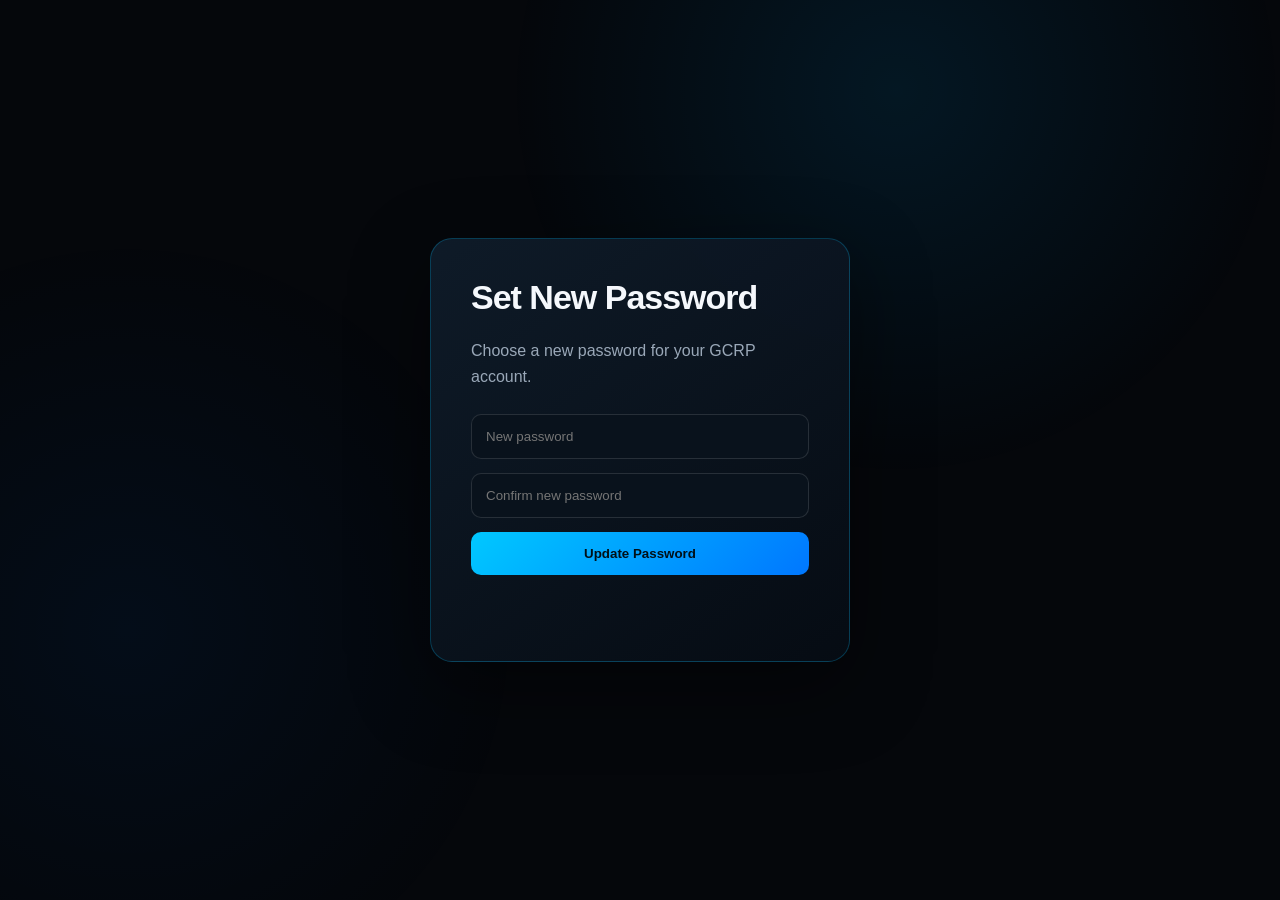
<file: reset-password.html>
<!DOCTYPE html>
<html lang="en">
<head>
  <meta charset="UTF-8">
  <meta name="viewport" content="width=device-width, initial-scale=1.0">
  <title>Reset GCRP Password</title>
  <link rel="stylesheet" href="styles.css">
</head>

<body>

  <main class="login-page">
    <div class="login-card">

      <h1>Set New Password</h1>
      <p>Choose a new password for your GCRP account.</p>

      <form id="reset-form">

        <input
          id="password"
          type="password"
          placeholder="New password"
          minlength="8"
          required
        >

        <input
          id="confirm-password"
          type="password"
          placeholder="Confirm new password"
          minlength="8"
          required
        >

        <button type="submit">
          Update Password
        </button>

        <p id="reset-message"></p>

      </form>

    </div>
  </main>

  <script src="reset-password.js"></script>

</body>
</html>
</file>
<file: styles.css>
:root{
  --bg:#05070b;
  --panel:#0b1119;
  --panel2:#0e1722;
  --text:#f5f8fc;
  --muted:#9aa8b8;
  --cyan:#00c8ff;
  --cyan2:#0077ff;
  --line:rgba(255,255,255,.10);
  --gold:#f0b83c;
  --purple:#a56bff;
  --green:#00d084;
  --red:#ff5c77;
  --max:1200px;
}


/* ==========================================
   GLOBAL
========================================== */

*{
  box-sizing:border-box;
}

html{
  scroll-behavior:smooth;
}

body{
  margin:0;
  background:var(--bg);
  color:var(--text);
  font-family:Inter,Segoe UI,Arial,sans-serif;
  line-height:1.6;
  overflow-x:hidden;
}

body::before{
  content:"";
  position:fixed;
  inset:0;
  pointer-events:none;

  background:
    radial-gradient(
      circle at 70% 10%,
      rgba(0,170,255,.10),
      transparent 32%
    ),

    radial-gradient(
      circle at 10% 70%,
      rgba(0,120,255,.06),
      transparent 30%
    );

  z-index:-2;
}


.noise{
  position:fixed;
  inset:0;
  pointer-events:none;
  opacity:.035;

  background-image:url(
    "data:image/svg+xml,%3Csvg viewBox='0 0 160 160' xmlns='http://www.w3.org/2000/svg'%3E%3Cfilter id='n'%3E%3CfeTurbulence type='fractalNoise' baseFrequency='.9' numOctaves='2' stitchTiles='stitch'/%3E%3C/filter%3E%3Crect width='100%25' height='100%25' filter='url(%23n)'/%3E%3C/svg%3E"
  );
}


a{
  color:inherit;
  text-decoration:none;
}


/* ==========================================
   MAIN WEBSITE NAVBAR
========================================== */

.navbar{
  position:fixed;
  top:0;
  left:0;
  right:0;

  height:78px;

  z-index:20;

  display:flex;
  align-items:center;
  justify-content:space-between;

  padding:0 4vw;

  background:rgba(5,7,11,.72);

  backdrop-filter:blur(18px);

  border-bottom:
    1px solid var(--line);
}


.brand{
  display:flex;
  align-items:center;
  gap:10px;

  font-weight:900;
  letter-spacing:.8px;
}


.brand img{
  width:48px;
  height:48px;
  object-fit:contain;
}


.brand span{
  font-size:13px;
  line-height:1.05;
}


.brand small{
  font-size:9px;
  color:var(--cyan);
  letter-spacing:2px;
}


nav{
  display:flex;
  align-items:center;
  gap:24px;

  font-size:13px;

  color:#c9d3df;
}


nav a{
  transition:.25s;
}


nav a:hover{
  color:var(--cyan);
}


.nav-discord{
  padding:9px 14px;

  border:
    1px solid
    rgba(0,200,255,.45);

  border-radius:7px;
}


.menu-toggle{
  display:none;

  background:none;
  color:white;
  border:0;

  font-size:25px;
}


/* ==========================================
   HERO
========================================== */

.hero{
  min-height:100vh;

  position:relative;

  display:flex;
  align-items:center;

  max-width:var(--max);

  margin:auto;

  padding:
    130px 5% 90px;

  overflow:hidden;
}


.hero::before{
  content:"";

  position:absolute;

  inset:0;

  background:

    linear-gradient(
      90deg,
      rgba(5,7,11,.98) 0%,
      rgba(5,7,11,.76) 45%,
      rgba(5,7,11,.25) 100%
    ),

    radial-gradient(
      circle at 80% 50%,
      rgba(0,180,255,.16),
      transparent 38%
    );

  z-index:-1;
}


.hero-content{
  width:58%;

  position:relative;

  z-index:2;
}


.eyebrow,
.section-heading > span{

  font-size:11px;

  letter-spacing:3px;

  color:var(--cyan);

  font-weight:800;
}


.eyebrow span{

  display:inline-block;

  width:28px;

  height:2px;

  background:var(--cyan);

  vertical-align:middle;

  margin-right:8px;
}


h1{

  font-size:
    clamp(46px,7vw,92px);

  line-height:.91;

  letter-spacing:-4px;

  margin:22px 0;
}


.hero h1 strong{

  color:var(--cyan);

  text-shadow:
    0 0 35px
    rgba(0,200,255,.35);
}


.hero p{

  font-size:18px;

  color:var(--muted);

  max-width:520px;
}


/* ==========================================
   BUTTONS
========================================== */

.hero-actions{

  display:flex;

  gap:12px;

  flex-wrap:wrap;

  margin-top:28px;
}


.btn{

  display:inline-flex;

  align-items:center;

  justify-content:center;

  padding:13px 22px;

  border-radius:7px;

  font-size:12px;

  font-weight:900;

  letter-spacing:1.2px;

  border:
    1px solid var(--line);

  transition:.25s;
}


.btn:hover{

  transform:
    translateY(-2px);
}


.primary{

  background:var(--cyan);

  color:#001018;

  box-shadow:
    0 0 30px
    rgba(0,200,255,.2);
}


.secondary{

  background:
    rgba(255,255,255,.04);

  border-color:
    rgba(255,255,255,.18);
}


/* ==========================================
   HERO STATUS
========================================== */

.status-row{

  display:flex;

  gap:30px;

  margin-top:55px;
}


.status-row div{

  display:flex;

  flex-direction:column;
}


.status-row b{

  font-size:17px;
}


.status-row span{

  font-size:8px;

  color:#718093;

  letter-spacing:1.4px;
}


/* ==========================================
   HERO LOGO
========================================== */

.hero-logo{

  position:absolute;

  right:-2%;

  width:52%;

  max-width:650px;

  display:grid;

  place-items:center;
}


.hero-logo img{

  width:90%;

  filter:
    drop-shadow(
      0 0 45px
      rgba(0,180,255,.22)
    );

  animation:
    float 6s
    ease-in-out
    infinite;
}


.logo-ring{

  position:absolute;

  width:62%;

  aspect-ratio:1;

  border:
    1px solid
    rgba(0,200,255,.18);

  border-radius:50%;

  box-shadow:
    0 0 100px
    rgba(0,160,255,.13);
}


@keyframes float{

  50%{

    transform:
      translateY(-10px);

  }

}


.scroll-hint{

  position:absolute;

  bottom:25px;

  left:5%;

  font-size:9px;

  letter-spacing:2px;

  color:#667485;
}


.scroll-hint span{

  color:var(--cyan);

  font-size:17px;

  margin-left:8px;
}


/* ==========================================
   SECTIONS
========================================== */

.section{

  max-width:var(--max);

  margin:auto;

  padding:120px 5%;
}


.section.dark{

  max-width:none;

  background:
    linear-gradient(
      180deg,
      #070b11,
      #05070b
    );

  border-top:
    1px solid
    rgba(255,255,255,.04);

  border-bottom:
    1px solid
    rgba(255,255,255,.04);

  padding-left:
    max(
      5%,
      calc(
        (100vw - var(--max)) / 2 + 5%
      )
    );

  padding-right:
    max(
      5%,
      calc(
        (100vw - var(--max)) / 2 + 5%
      )
    );
}


.section-heading{

  margin-bottom:55px;
}


.section-heading h2{

  font-size:
    clamp(30px,4vw,54px);

  margin:8px 0 0;

  letter-spacing:-2px;
}


/* ==========================================
   ABOUT
========================================== */

.about-grid{

  display:grid;

  grid-template-columns:
    1.2fr .8fr;

  gap:50px;
}


.lead{

  font-size:24px;

  line-height:1.35;

  color:#e8eef6;
}


.about-copy > p:not(.lead){

  color:var(--muted);

  max-width:680px;
}


/* ==========================================
   FEATURES
========================================== */

.feature-grid{

  display:grid;

  grid-template-columns:
    1fr 1fr;

  gap:12px;

  margin-top:30px;
}


.feature-grid article,
.org-card,
.news-card,
.rules-grid article{

  background:

    linear-gradient(
      145deg,
      rgba(255,255,255,.045),
      rgba(255,255,255,.015)
    );

  border:
    1px solid var(--line);

  border-radius:12px;

  padding:22px;

  transition:.3s;
}


.feature-grid article:hover,
.org-card:hover,
.news-card:hover{

  border-color:
    rgba(0,200,255,.35);

  transform:
    translateY(-4px);
}


.feature-grid b{

  font-size:22px;
}


.feature-grid h3{

  margin:10px 0 4px;

  font-size:15px;
}


.feature-grid p{

  margin:0;

  color:var(--muted);

  font-size:12px;
}


/* ==========================================
   CITY
========================================== */

.city-card{

  min-height:430px;

  border:
    1px solid
    rgba(0,200,255,.2);

  border-radius:18px;

  position:relative;

  overflow:hidden;

  background:

    linear-gradient(
      180deg,
      rgba(0,150,255,.12),
      rgba(0,0,0,.45)
    ),

    radial-gradient(
      circle at 50% 40%,
      rgba(0,190,255,.24),
      transparent 38%
    );
}


.city-card::after{

  content:"";

  position:absolute;

  left:0;

  right:0;

  bottom:0;

  height:65%;

  background:

    linear-gradient(
      90deg,

      transparent 0 5%,

      #0b1722 5% 12%,

      transparent 12% 15%,

      #0a1825 15% 23%,

      transparent 23% 26%,

      #0a1621 26% 36%,

      transparent 36% 40%,

      #0a1824 40% 50%,

      transparent 50% 53%,

      #091724 53% 64%,

      transparent 64% 68%,

      #0b1722 68% 78%,

      transparent 78% 82%,

      #0b1722 82% 94%,

      transparent 94%
    );

  opacity:.8;
}


.city-card-text{

  position:absolute;

  z-index:2;

  left:30px;

  bottom:30px;
}


.city-card-text span{

  display:block;

  color:var(--cyan);

  letter-spacing:3px;

  font-size:10px;
}


.city-card-text strong{

  font-size:35px;

  line-height:1;
}


/* ==========================================
   SERVERS
========================================== */

.server-grid{

  display:grid;

  grid-template-columns:
    repeat(2,1fr);

  gap:14px;
}


.server-card{

  display:grid;

  grid-template-columns:
    64px 1fr 42px;

  align-items:center;

  gap:18px;

  padding:20px;

  border:
    1px solid var(--line);

  border-radius:12px;

  background:#0a1018;

  transition:.25s;
}


.server-card:hover{

  transform:
    translateY(-3px);

  border-color:
    rgba(0,200,255,.38);
}


.server-card.gold:hover{

  border-color:
    rgba(240,184,60,.45);
}


.server-card.purple:hover{

  border-color:
    rgba(165,107,255,.45);
}


.server-icon{

  width:54px;

  height:54px;

  border-radius:10px;

  display:grid;

  place-items:center;

  background:
    rgba(0,200,255,.08);

  border:
    1px solid
    rgba(0,200,255,.2);

  font-weight:900;

  color:var(--cyan);

  font-size:18px;
}


.gold .server-icon{

  color:var(--gold);

  background:
    rgba(240,184,60,.08);

  border-color:
    rgba(240,184,60,.2);
}


.purple .server-icon{

  color:var(--purple);

  background:
    rgba(165,107,255,.08);

  border-color:
    rgba(165,107,255,.2);
}


.tag{

  font-size:8px;

  letter-spacing:2px;

  color:#758495;
}


.server-card h3{

  margin:4px 0;

  font-size:17px;
}


.server-card p{

  margin:0;

  color:var(--muted);

  font-size:11px;
}


.arrow-btn{

  width:40px;

  height:40px;

  display:grid;

  place-items:center;

  border:
    1px solid var(--line);

  border-radius:50%;

  color:var(--cyan);

  font-size:20px;
}


/* ==========================================
   ORGANISATIONS
========================================== */

.org-grid{

  display:grid;

  grid-template-columns:
    repeat(4,1fr);

  gap:14px;
}


.org-card{

  min-height:190px;
}


.org-number{

  font-size:10px;

  color:var(--cyan);

  letter-spacing:2px;
}


.org-card h3{

  font-size:16px;

  margin:28px 0 6px;
}


.org-card p{

  font-size:11px;

  color:var(--muted);
}


.edit-note{

  font-size:11px;

  color:#647487;

  margin-top:20px;
}


/* ==========================================
   RULES
========================================== */

.rules-grid{

  display:grid;

  grid-template-columns:
    repeat(3,1fr);

  gap:14px;
}


.rules-grid article{

  min-height:190px;
}


.rules-grid span{

  color:var(--cyan);

  font-size:10px;

  letter-spacing:2px;
}


.rules-grid h3{

  font-size:17px;
}


.rules-grid p{

  font-size:12px;

  color:var(--muted);
}


/* ==========================================
   STAFF TREE
========================================== */

.staff-tree{

  text-align:center;
}


.rank{

  display:inline-block;

  padding:16px 24px;

  border:
    1px solid var(--line);

  background:#0b1119;

  border-radius:9px;

  font-size:11px;

  letter-spacing:1.2px;

  font-weight:800;
}


.chief{

  border-color:
    rgba(0,200,255,.45);

  box-shadow:
    0 0 30px
    rgba(0,200,255,.07);
}


.line{

  height:35px;

  width:1px;

  background:
    linear-gradient(
      var(--cyan),
      transparent
    );

  margin:auto;
}


.rank-row{

  display:grid;

  grid-template-columns:
    repeat(3,1fr);

  gap:14px;
}


.rank-row .rank{

  width:100%;
}


/* ==========================================
   NEWS
========================================== */

.news-grid{

  display:grid;

  grid-template-columns:
    1.5fr 1fr 1fr;

  gap:14px;
}


.news-card{

  min-height:240px;
}


.news-card > span{

  font-size:9px;

  letter-spacing:2px;

  color:var(--cyan);
}


.news-card h3{

  font-size:18px;

  margin-top:30px;
}


.news-card p{

  font-size:12px;

  color:var(--muted);
}


.news-card time{

  display:block;

  margin-top:30px;

  font-size:10px;

  color:#617184;
}


.featured{

  background:

    linear-gradient(
      135deg,
      rgba(0,190,255,.12),
      rgba(255,255,255,.02)
    );
}


/* ==========================================
   CTA
========================================== */

.cta{

  max-width:var(--max);

  margin:auto;

  padding:110px 5%;

  display:flex;

  align-items:center;

  justify-content:space-between;

  border-top:
    1px solid var(--line);
}


.cta span{

  font-size:10px;

  letter-spacing:3px;

  color:var(--cyan);
}


.cta h2{

  font-size:48px;

  line-height:.95;

  margin:10px 0;
}


/* ==========================================
   FOOTER
========================================== */

footer{

  padding:35px 5%;

  border-top:
    1px solid var(--line);

  display:flex;

  align-items:center;

  justify-content:space-between;

  gap:20px;

  max-width:1200px;

  margin:auto;
}


.footer-brand{

  display:flex;

  align-items:center;

  gap:12px;
}


.footer-brand img{

  width:42px;

  height:42px;

  object-fit:contain;
}


.footer-brand div{

  display:flex;

  flex-direction:column;

  font-size:11px;
}


.footer-brand span{

  font-size:8px;

  color:#667485;

  letter-spacing:1.5px;
}


.footer-links{

  display:flex;

  gap:18px;

  font-size:10px;

  color:#8a98a8;
}


.footer-links a:hover{

  color:var(--cyan);
}


footer > p{

  font-size:9px;

  color:#596778;
}


/* ==========================================
   GCRP STAFF
========================================== */

.staff-section{

  padding:80px 0;
}


.staff-grid{

  display:grid;

  grid-template-columns:
    repeat(auto-fit,minmax(240px,1fr));

  gap:20px;

  margin-top:35px;
}


.staff-card{

  position:relative;

  padding:28px;

  border:
    1px solid
    rgba(0,195,255,.25);

  border-radius:16px;

  background:
    rgba(10,18,28,.75);

  cursor:pointer;

  transition:
    transform .25s ease,
    border-color .25s ease,
    box-shadow .25s ease;
}


.staff-card:hover{

  transform:
    translateY(-5px);

  border-color:
    rgba(0,195,255,.8);

  box-shadow:
    0 10px 35px
    rgba(0,195,255,.12);
}


.staff-card h3{

  margin:0 0 8px;
}


.staff-card p{

  margin:0 0 14px;

  opacity:.75;
}


.staff-card span{

  font-size:14px;
}


/* ==========================================
   STAFF PROFILE
========================================== */

.staff-profile{

  position:fixed;

  inset:0;

  z-index:9999;

  display:flex;

  align-items:center;

  justify-content:center;

  padding:20px;

  background:
    rgba(0,0,0,.72);

  backdrop-filter:
    blur(8px);
}


.staff-profile[hidden]{

  display:none;
}


#staff-profile-content{

  width:
    min(420px,100%);

  padding:35px;

  border:
    1px solid
    rgba(0,195,255,.4);

  border-radius:20px;

  background:#071019;

  box-shadow:
    0 20px 60px
    rgba(0,0,0,.5);
}


#staff-profile-content h2{

  margin-top:0;

  font-size:28px;
}


#staff-profile-content p{

  margin:14px 0;
}


#close-staff-profile{

  position:fixed;

  top:25px;

  right:25px;

  width:42px;

  height:42px;

  border:
    1px solid
    rgba(255,255,255,.25);

  border-radius:50%;

  background:
    rgba(10,18,28,.9);

  color:white;

  font-size:25px;

  cursor:pointer;
}


/* ==========================================
   GCRP ADMIN HEADER
========================================== */

header{

  position:fixed;

  top:0;
  left:0;
  right:0;

  height:70px;

  display:flex;

  align-items:center;

  justify-content:space-between;

  padding:0 5%;

  background:
    rgba(7,16,25,.88);

  backdrop-filter:
    blur(18px);

  border-bottom:
    1px solid
    rgba(0,191,255,.15);

  z-index:1000;
}


header a{

  padding:9px 16px;

  border-radius:8px;

  border:
    1px solid
    rgba(0,191,255,.35);

  color:#00bfff;

  transition:.25s ease;
}


header a:hover{

  background:
    rgba(0,191,255,.1);

  border-color:
    rgba(0,191,255,.8);

  transform:
    translateY(-2px);
}


.logo h2{

  margin:0;

  font-size:18px;

  letter-spacing:2px;

  color:white;
}


.logo span{

  font-size:9px;

  letter-spacing:4px;

  color:#00bfff;
}


/* ==========================================
   ADMIN DASHBOARD STATS
========================================== */

.dashboard-stats{

  display:grid;

  grid-template-columns:
    repeat(4,1fr);

  gap:18px;

  margin:
    35px 0 45px;
}


.stat-card{

  position:relative;

  overflow:hidden;

  padding:25px;

  border-radius:18px;

  background:

    linear-gradient(
      145deg,
      rgba(18,30,45,.95),
      rgba(7,14,22,.9)
    );

  border:
    1px solid
    rgba(255,255,255,.08);

  transition:
    .3s ease;
}


/* TOP GLOW LINE */

.stat-card::before{

  content:"";

  position:absolute;

  top:0;
  left:0;

  width:100%;

  height:3px;

  background:

    linear-gradient(
      90deg,
      var(--cyan),
      var(--cyan2)
    );
}


.stat-card:nth-child(2)::before{

  background:

    linear-gradient(
      90deg,
      var(--purple),
      #704cff
    );
}


.stat-card:nth-child(3)::before{

  background:

    linear-gradient(
      90deg,
      var(--gold),
      #ff7a30
    );
}


.stat-card:nth-child(4)::before{

  background:

    linear-gradient(
      90deg,
      var(--green),
      #00bfff
    );
}


.stat-card:hover{

  transform:
    translateY(-6px);

  border-color:
    rgba(0,191,255,.45);

  box-shadow:
    0 15px 40px
    rgba(0,191,255,.10);
}


.stat-card span{

  font-size:25px;

  display:block;

  margin-bottom:12px;
}


.stat-card h2{

  font-size:34px;

  margin:0;

  color:white;
}


.stat-card p{

  margin-top:5px;

  color:#8fa3b7;

  font-size:12px;

  letter-spacing:1px;
}


/* ==========================================
   ADMIN GRID
========================================== */

.admin-grid{

  display:grid;

  grid-template-columns:
    repeat(2,1fr);

  gap:20px;

  margin-top:30px;
}


/* ==========================================
   ADMIN CARDS
========================================== */

.admin-card{

  position:relative;

  overflow:hidden;

  text-align:left;

  padding:30px;

  min-height:190px;

  cursor:pointer;

  border-radius:18px;

  border:
    1px solid
    rgba(255,255,255,.08);

  background:

    linear-gradient(
      145deg,
      rgba(18,30,45,.95),
      rgba(7,14,22,.9)
    );

  color:white;

  transition:
    transform .3s ease,
    border-color .3s ease,
    box-shadow .3s ease;
}


.admin-card::before{

  content:"";

  position:absolute;

  width:150px;

  height:150px;

  right:-60px;

  top:-60px;

  border-radius:50%;

  background:
    rgba(0,191,255,.08);

  transition:.4s ease;
}


.admin-card:hover::before{

  transform:
    scale(1.8);
}


.admin-card:hover{

  transform:
    translateY(-6px);

  border-color:
    rgba(0,191,255,.55);

  box-shadow:
    0 20px 50px
    rgba(0,191,255,.10);
}


.admin-card span{

  position:relative;

  z-index:2;

  display:inline-grid;

  place-items:center;

  width:55px;

  height:55px;

  border-radius:15px;

  font-size:26px;

  background:
    rgba(0,191,255,.08);

  border:
    1px solid
    rgba(0,191,255,.2);
}


.admin-card h2{

  position:relative;

  z-index:2;

  margin:
    20px 0 8px;

  font-size:20px;
}


.admin-card p{

  position:relative;

  z-index:2;

  margin:0;

  color:#91a2b5;

  font-size:13px;

  line-height:1.6;
}


/* DIFFERENT COLORED ADMIN CARDS */

.admin-card:nth-child(1)::after{

  background:
    var(--cyan);
}


.admin-card:nth-child(2)::after{

  background:
    var(--purple);
}


.admin-card:nth-child(3)::after{

  background:
    var(--gold);
}


.admin-card:nth-child(4)::after{

  background:
    var(--green);
}


.admin-card::after{

  content:"";

  position:absolute;

  bottom:0;

  left:0;

  width:100%;

  height:3px;
}


/* ==========================================
   OWNER DASHBOARD
========================================== */

.owner-dashboard{

  position:relative;

  overflow:hidden;

  margin-top:45px;

  padding:35px;

  border-radius:20px;

  background:

    linear-gradient(
      135deg,
      rgba(0,191,255,.12),
      rgba(120,80,255,.08)
    );

  border:
    1px solid
    rgba(0,191,255,.3);
}


.owner-dashboard::before{

  content:"👑";

  position:absolute;

  right:30px;

  top:20px;

  font-size:70px;

  opacity:.12;
}


.owner-dashboard h2{

  margin-top:0;

  color:white;
}


.owner-dashboard p{

  color:#aebdca;
}


/* ==========================================
   MANAGEMENT LIST CARDS
========================================== */

#links-list > div,
#staff-management-list > div,
#complaints-list > div{

  background:

    linear-gradient(
      145deg,
      rgba(15,25,38,.9),
      rgba(7,14,22,.9)
    );

  transition:.25s ease;
}


#links-list > div:hover,
#staff-management-list > div:hover,
#complaints-list > div:hover{

  transform:
    translateY(-3px);

  border-color:
    rgba(0,191,255,.6) !important;

  box-shadow:
    0 12px 30px
    rgba(0,191,255,.08);
}


/* ==========================================
   INPUTS AND SELECTS
========================================== */

input,
select{

  background:#09121c;

  color:white;

  border:
    1px solid
    rgba(255,255,255,.12);

  outline:none;

  transition:.25s ease;
}


input:focus,
select:focus{

  border-color:#00bfff;

  box-shadow:
    0 0 0 3px
    rgba(0,191,255,.1);
}


/* ==========================================
   ADMIN ACTION BUTTONS
========================================== */

#save-link,
#add-staff-button,
#save-position{

  background:

    linear-gradient(
      135deg,
      var(--cyan),
      var(--cyan2)
    );

  color:#001018;

  font-weight:800;

  transition:.25s ease;

  box-shadow:
    0 8px 25px
    rgba(0,191,255,.18);
}


#save-link:hover,
#add-staff-button:hover,
#save-position:hover{

  transform:
    translateY(-3px);

  box-shadow:
    0 12px 35px
    rgba(0,191,255,.3);
}


/* ==========================================
   LOGIN PAGE
========================================== */

.login-page{

  min-height:100vh;

  display:flex;

  align-items:center;

  justify-content:center;

  padding:25px;
}


.login-card{

  width:
    min(420px,100%);

  padding:40px;

  border-radius:22px;

  background:

    linear-gradient(
      145deg,
      rgba(15,28,42,.95),
      rgba(6,12,20,.95)
    );

  border:
    1px solid
    rgba(0,191,255,.25);

  box-shadow:
    0 25px 80px
    rgba(0,0,0,.45);
}


.login-card h1{

  font-size:34px;

  letter-spacing:-1px;

  line-height:1.1;

  margin-top:0;
}


.login-card p{

  color:var(--muted);
}


.login-card form{

  display:flex;

  flex-direction:column;

  gap:14px;

  margin-top:25px;
}


.login-card input{

  width:100%;

  padding:14px;

  border-radius:10px;
}


.login-card button{

  padding:14px;

  border:none;

  border-radius:10px;

  cursor:pointer;

  background:

    linear-gradient(
      135deg,
      var(--cyan),
      var(--cyan2)
    );

  color:#001018;

  font-weight:900;

  transition:.25s;
}


.login-card button:hover{

  transform:
    translateY(-2px);

  box-shadow:
    0 10px 30px
    rgba(0,191,255,.25);
}


#forgot-password{

  color:var(--cyan);

  font-size:13px;
}


/* ==========================================
   MOBILE RESPONSIVE
========================================== */

@media(max-width:900px){

  nav{
    display:none;
  }


  .menu-toggle{
    display:block;
  }


  .hero{
    padding-top:130px;
  }


  .hero-content{
    width:100%;

    text-align:center;
  }


  .hero p{
    margin:auto;
  }


  .hero-actions,
  .status-row{

    justify-content:center;
  }


  .hero-logo{

    opacity:.25;

    width:100%;

    right:0;
  }


  .hero-content{
    z-index:2;
  }


  .about-grid{
    grid-template-columns:1fr;
  }


  .city-card{
    min-height:300px;
  }


  .org-grid{
    grid-template-columns:1fr 1fr;
  }


  .rules-grid{
    grid-template-columns:1fr 1fr;
  }


  .news-grid{
    grid-template-columns:1fr;
  }


  .cta{

    flex-direction:column;

    align-items:flex-start;
  }


  .footer-links{
    display:none;
  }


  .dashboard-stats{

    grid-template-columns:
      repeat(2,1fr);
  }

}


@media(max-width:600px){

  .navbar{
    height:66px;
  }


  .brand img{

    width:42px;

    height:42px;
  }


  .hero{

    min-height:92vh;

    padding:
      105px 6% 70px;
  }


  .hero h1{
    letter-spacing:-2px;
  }


  .hero p{
    font-size:15px;
  }


  .status-row{
    gap:14px;
  }


  .status-row b{
    font-size:14px;
  }


  .section{
    padding:80px 6%;
  }


  .section.dark{

    padding-left:6%;

    padding-right:6%;
  }


  .feature-grid,
  .server-grid,
  .org-grid,
  .rules-grid,
  .rank-row{

    grid-template-columns:1fr;
  }


  .server-card{

    grid-template-columns:
      52px 1fr 38px;
  }


  .server-icon{

    width:46px;

    height:46px;
  }


  .cta{
    padding:80px 6%;
  }


  .cta h2{
    font-size:38px;
  }


  footer{
    padding:28px 6%;
  }


  .dashboard-stats{

    grid-template-columns:1fr;
  }


  .admin-grid{

    grid-template-columns:1fr;
  }


  header{

    padding:0 20px;
  }


  .owner-dashboard{

    padding:25px;
  }


  .owner-dashboard::before{

    font-size:50px;

    right:15px;
  }

}
</file>
